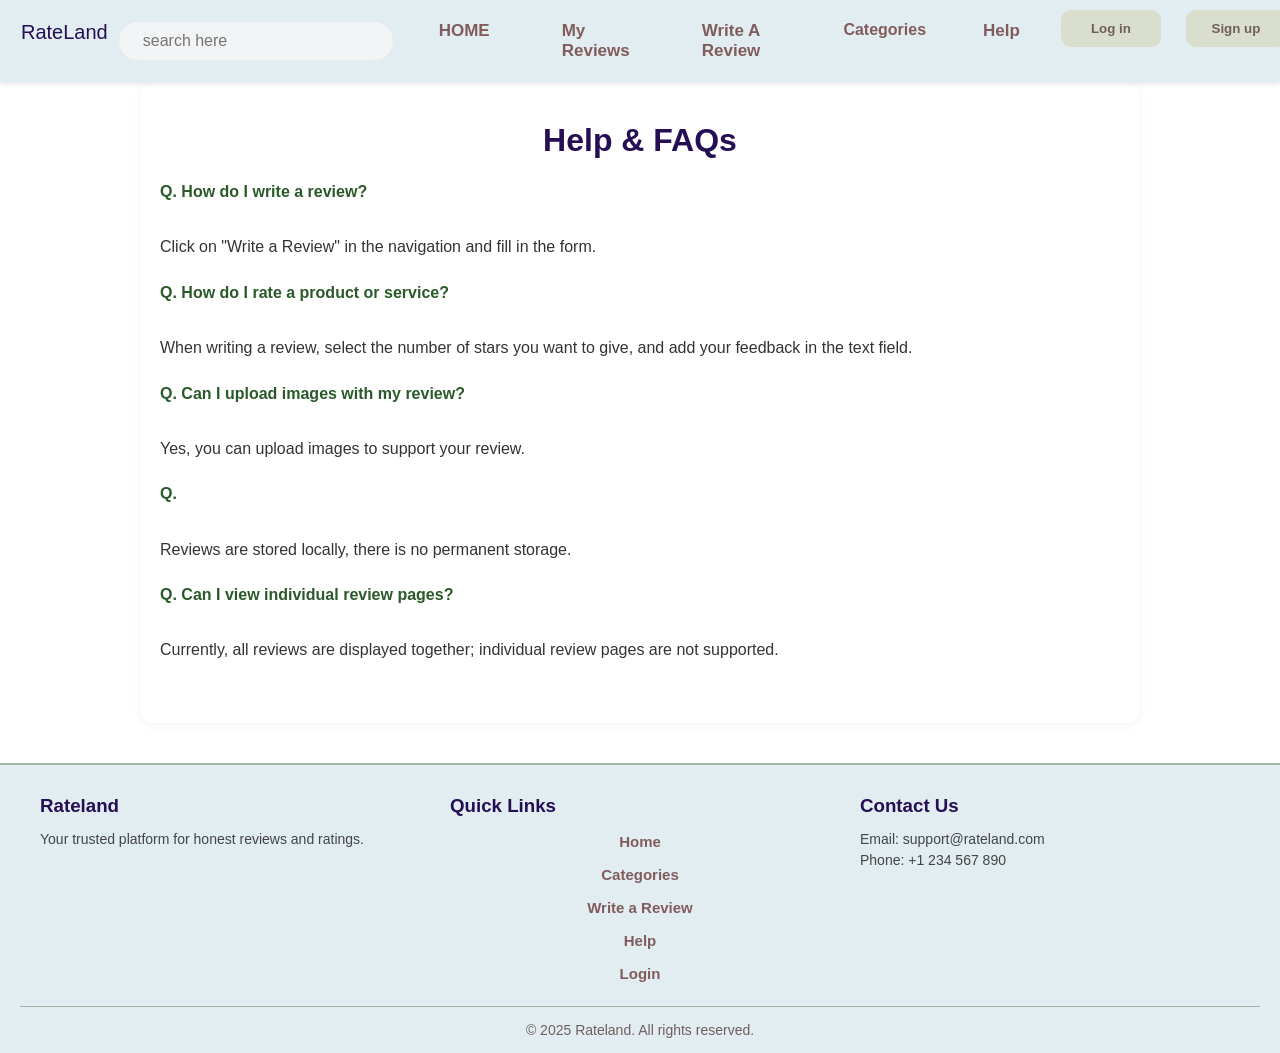
<file: help.html>
<!DOCTYPE html>
<html lang="en">
<head>
  <meta charset="UTF-8">
  <meta name="viewport" content="width=device-width, initial-scale=1.0">
  <title>Help - Rateland</title>
<style>
      * {
        box-sizing: border-box;
        margin: 0;
        padding: 0;
        font-family: 'Poppins', sans-serif;
        --padding:14px;
    }header{
        position: sticky;
        top: 0;
        display: flex;
        justify-content: space-between;
        align-items: start;
        padding: 10px;
        background: #e1edf1;
        box-shadow: 0 2px 5px rgba(0,0,0,0.1);
    }
    .rateland{
        padding: 11px;
        font-size: 20px;
        font-family:'Poppins',sans-serif;
        color: #260e54;
    }
    header nav a{
        padding: 11px;
        margin: 0 15px;
        text-decoration: none;
        color: #825c5c;
        font-size: 17px;
        font-weight: 700;
    }
    nav{
        display: flex;
        justify-content: space-between;
        align-items: center;
        gap: 20px;
        
    }
    .navbar a:hover {
        padding: 11px;
        background-color: #ddd;
        color: rgb(86, 68, 68);
    }
    .nav-links{
        display: flex;
        gap: 20px;
        }
    .search-container{
        width: 300px;
        display: flex;
        align-items: center;
        background: #f2f4f6;
        border-radius: 20px;
        padding: 10px 10px 10px;
        margin-right: auto;
    }
    .search-input{
        font-size: 16px;
        font-family: 'Lexend', sans-serif;
        color: #333;
        margin-left: var(--padding);
        outline: none;
        border: none;
        background: transparent;
    }
    
    /*categories dropdown menu*/
    .dropbtn {
      color: #825c5c;
      padding: 11px;
      font-size: 16px;
      border: none;
      cursor: pointer;
      background: none;
      font-weight: 700;
    }

    .dropdown {
      position: relative;
      display: inline-block;
    }

    .dropdown-content {
      display: none;
      position: absolute;
      background-color: #f9f9f9;
      min-width: 160px;
      box-shadow: 0px 8px 16px 0px rgba(0,0,0,0.2);
      z-index: 1;
      border-radius: 5px;
      overflow: hidden;
    }

    .dropdown-content a {
      color: black;
      padding: 12px 16px;
      text-decoration: none;
      display: block;
    }

    .dropdown-content a:hover {
      background-color: #f1f1f1;
    }

    .dropdown:hover .dropdown-content {
      display: block;
    }

    .dropdown:hover .dropbtn {
      background-color: #94c096;
    }

    /* Mobile Responsiveness */
    @media (max-width: 768px) {
      header {
        flex-wrap: wrap;
        align-items: center;
        gap: 15px;
        padding: 15px;
      }

      .rateland {
        font-size: 22px;
        padding: 8px;
      }

      nav {
        flex-direction: row;
        flex-wrap: wrap;
        gap: 10px;
      }

      .search-container {
        width: 100%;
        order: 3;
        margin: 0;
      }

      .nav-links {
        flex-wrap: wrap;
        justify-content: center;
        gap: 5px;
        order: 2;
      }

      .nav-links a {
        padding: 8px 12px;
        margin: 0 2px;
        font-size: 14px;
        white-space: nowrap;
      }

      .dropdown {
        position: relative;
      }

      .dropdown-content {
        display: none;
        position: absolute;
        top: 100%;
        left: 0;
        background-color: #f9f9f9;
        min-width: 160px;
        box-shadow: 0px 8px 16px 0px rgba(0,0,0,0.2);
        z-index: 1000;
        border-radius: 5px;
        overflow: hidden;
      }

      .dropdown:hover .dropdown-content {
        display: block;
      }

      .dropdown-content a {
        color: black;
        padding: 12px 16px;
        text-decoration: none;
        display: block;
        font-size: 14px;
      }

      .dropdown-content a:hover {
        background-color: #f1f1f1;
      }}
      .btn {
        display: flex;
        justify-content: center;
        gap: 10px;
        order: 1;
      }
    .btn button{
        width: 100px;
        margin-left: 15px;
        padding: 11px;
        border-radius: 10px;
        border: none;
        font-weight: 700;
        cursor: pointer;
    }
    .btn button:hover{
        color: #000;
    }
    .btn-login{
        background-color: rgb(218, 222, 204);
        color: #6f5e5e;   
    }
    .btn-signup{
        background-color: rgb(218, 222, 204);
        color: #6f5e5e;
    }
/*nav bar ends*/
/* css for help and faqs*/
.reviews {
  background-color: #fff;
  padding: 40px 20px;
  max-width: 1000px;
  margin: 0 auto;
  border-radius: 12px;
  box-shadow: 0 2px 10px rgba(0,0,0,0.05);
  font-family: 'Poppins', sans-serif;
}

.reviews h2 {
  font-size: 2rem;
  color: #260e54;
  margin-bottom: 20px;
  text-align: center;
}

.reviews p {
  font-size: 1rem;
  color: #333;
  margin-bottom: 20px;
  line-height: 1.6;
}

.reviews strong {
  color: #2a592a;
  display: block;
  margin-bottom: 4px;
  font-weight: 600;
}

/* Optional: Animate FAQ entries on scroll */
@media (prefers-reduced-motion: no-preference) {
  .reviews p {
    opacity: 0;
    transform: translateY(10px);
    animation: fadeInUp 0.5s ease forwards;
  }

  .reviews p:nth-child(2) { animation-delay: 0.1s; }
  .reviews p:nth-child(3) { animation-delay: 0.2s; }
  .reviews p:nth-child(4) { animation-delay: 0.3s; }

  @keyframes fadeInUp {
    to {
      opacity: 1;
      transform: translateY(0);
    }
  }
}
/*footer*/
footer {
  background-color: #e1edf1; /* same as header bg */
  color: #825c5c;            /* your h2 text color */
  padding: 30px 20px 15px;
  font-family: 'Poppins', sans-serif;
  border-top: 2px solid #a3b5a7;
  margin-top: 40px;
}

.footer-container {
  max-width: 1200px;
  margin: 0 auto;
  display: flex;
  justify-content: space-between;
  gap: 30px;
  flex-wrap: wrap;
}

.footer-section {
  flex: 1 1 250px;
  min-width: 200px;
}

.footer-section h3 {
  font-weight: 700;
  margin-bottom: 12px;
  color: #260e54; /* rateland purple */
}

.footer-section p {
  font-size: 14px;
  line-height: 1.5;
  color: #444;
}

.footer-nav {
  display: flex;
  flex-direction: column;
  gap: 8px;
}

.footer-nav a {
  text-decoration: none;
  color: #825c5c;
  font-weight: 600;
  font-size: 15px;
  padding: 4px 0;
  transition: color 0.3s ease;
}

.footer-nav a:hover {
  color: #2a592a; /* your green hover */
}

.footer-bottom {
  text-align: center;
  padding: 15px 10px 0;
  font-size: 14px;
  color: #6f5e5e;
  border-top: 1px solid #a3b5a7;
  margin-top: 20px;
}

/* Responsive */
@media (max-width: 768px) {
  .footer-container {
    flex-direction: column;
    gap: 20px;
  }
  .footer-section {
    flex: 1 1 100%;
  }
}

</style></head>
<body>
  <header>
        <div class="rateland">RateLand</div>
        <nav class="navbar" id="navbar">
            <div class="search-container">
                <span class="search-icon material-symbols-outlined"></span>
                <input type="search" class="search-input" placeholder="search here">
            </div>
            <div class="nav-links">
                <a class="active" href="mainhome.html">HOME</a>
                <a href="myreviews.html">My Reviews</a>
                <a href="writearev.html">Write A Review</a>
                <div class="dropdown">
                    <button onclick="window.location.href='categories.html'" class="dropbtn">Categories</button>
                    <div class="dropdown-content">
                        <a href="categories.html">Clothing</a>
                        <a href="categories.html">Services</a>
                    </div>
                </div>
                <a href="help.html">Help</a>
            </div>
        </nav>
        <div class="btn">
            <button onclick="window.location.href='login.html'" class="btn-login">Log in</button>
            <button onclick="window.location.href='signup.html'" class="btn-signup">Sign up</button>
        </div>
    </header>

  <section class="reviews">
    <h2>Help & FAQs</h2>
    <p><strong>Q. How do I write a review?</strong><br>Click on "Write a Review" in the navigation and fill in the form.</p>
    <p><strong>Q. How do I rate a product or service?</strong><br>When writing a review, select the number of stars you want to give, and add your feedback in the text field.</p>
    <p><strong>Q. Can I upload images with my review?</strong><br>Yes, you can upload images to support your review.</p>
    <p><strong>Q. </strong><br>Reviews are stored locally, there is no permanent storage.</p>
    <p><strong>Q. Can I view individual review pages?</strong><br>Currently, all reviews are displayed together; individual review pages are not supported.</p>

  </section>

<footer>
  <div class="footer-container">
    <div class="footer-section">
      <h3>Rateland</h3>
      <p>Your trusted platform for honest reviews and ratings.</p>
    </div>
    <div class="footer-section">
      <h3>Quick Links</h3>
      <nav class="footer-nav">
        <a href="mainhome.html">Home</a>
        <a href="#">Categories</a>
        <a href="writearev.html">Write a Review</a>
        <a href="help.html">Help</a>
        <a href="login.html">Login</a>
      </nav>
    </div>
    <div class="footer-section">
      <h3>Contact Us</h3>
      <p>Email: support@rateland.com</p>
      <p>Phone: +1 234 567 890</p>
    </div>
  </div>
  <div class="footer-bottom">
    &copy; 2025 Rateland. All rights reserved.
  </div>
</footer>

  
  <script>
    document.addEventListener('DOMContentLoaded', () => {
  console.log("Rateland loaded");
});

  </script>
</body>
</html>
</file>
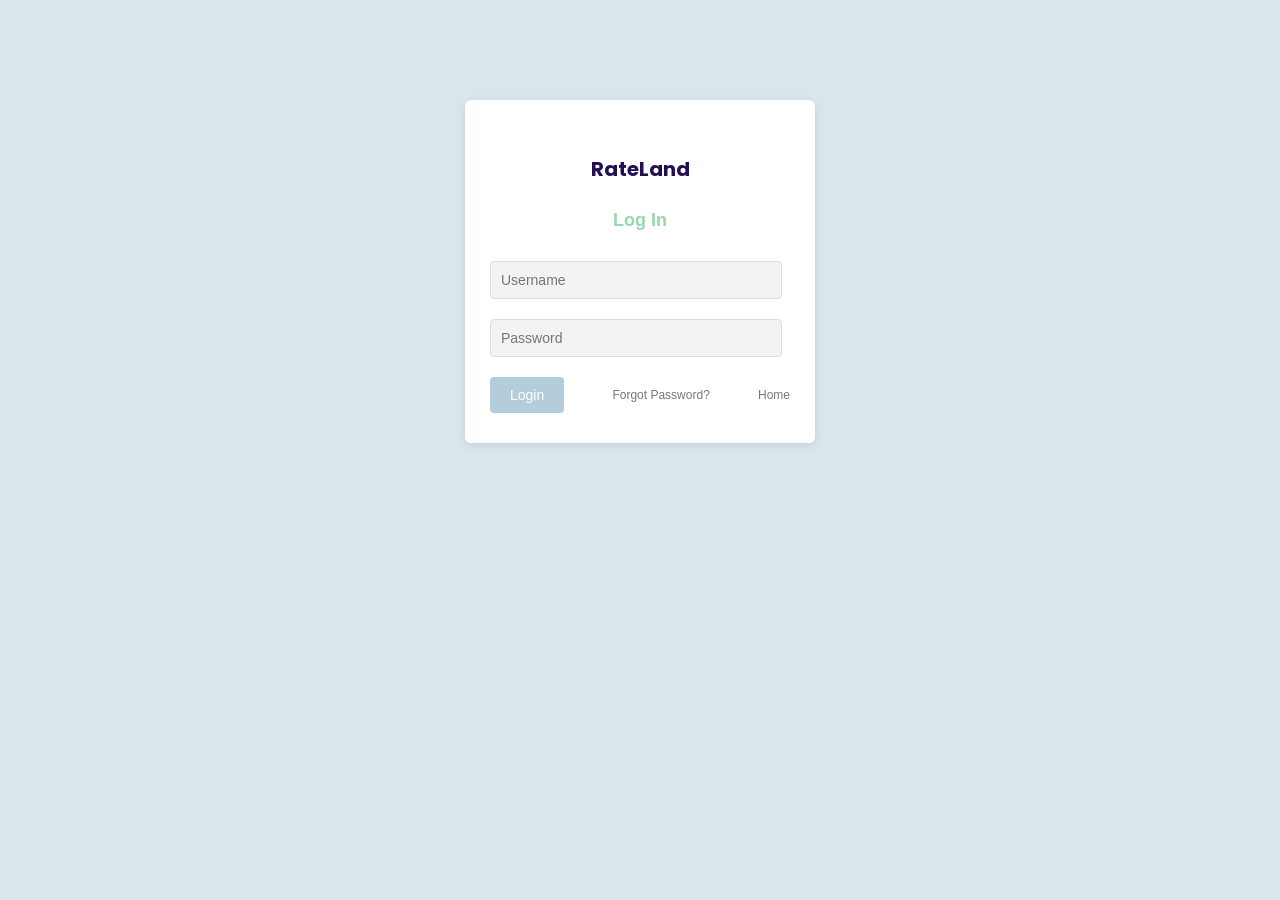
<file: login.html>
<!DOCTYPE html> 
<html lang="en"> 
    <head> 
        <meta charset="UTF-8"> 
        <meta name="viewport" content="width=device-width, initial-scale=1.0">
        <title>Login Page</title> 
        <link href="https://fonts.googleapis.com/css2?family=Poppins:wght@400;600&display=swap" rel="stylesheet">
        <style> 

    .rateland{
        text-align: center;
        padding: 11px;
        font-size: 20px;
        font-family: 'Poppins',sans ;
        color: #260e54;
    }
        body { 
        margin: 0; 
        padding: 0; 
        font-family: Arial, sans-serif; 
        background: #d9e7ed;
     }
     .login-box {
        width: 300px;
        background: #ffffff;
        padding: 30px 25px;
        box-shadow: 0 2px 8px rgba(0, 0, 0, 0.1);
        border-radius: 6px;
        margin: 100px auto;
    }

    .login-box h2 {
        text-align: center;
        margin-bottom: 20px;
        font-size: 18px;
        color: #99d7ac;
    }

    .login-box input[type="text"],
    .login-box input[type="password"] {
        width: 90%;
        padding: 10px;
        margin: 10px 0;
        border: 1px solid #ddd;
        background-color: #f3f3f3;
        border-radius: 4px;
        font-size: 14px;
    }

.login-box .actions {
  display: flex;
  justify-content: space-between;
  align-items: center;
  margin-top: 10px;
}

.login-box input[type="submit"] {
  background-color: #b3cddc;
  color: #ffffff;
  border: none;
  padding: 10px 20px;
  font-size: 14px;
  border-radius: 4px;
  cursor: pointer;
}
.login-box input[type="submit"]:hover {
  background-color: #cadbe6;
}
.login-box a {
  font-size: 12px;
  color: #777;
  text-decoration: none;
}

.login-box a:hover {
  text-decoration: underline;
  color: #ebc3c3;
}
</style> 
</head> 
<body> 
    <div class="login-box"> 
        <h1 class="rateland">RateLand</h1>
        <h2>Log In</h2> 
        <form> 
            <input type="text" placeholder="Username" required>
            <input type="password" placeholder="Password" required> 
            <div class="actions"> <input type="submit" value="Login">
                <a href="#">Forgot Password?</a> 
                <a href="mainhome.html">Home</a>
            </div> 
        </form> 
    </div> 
</body> 
</html>
</file>
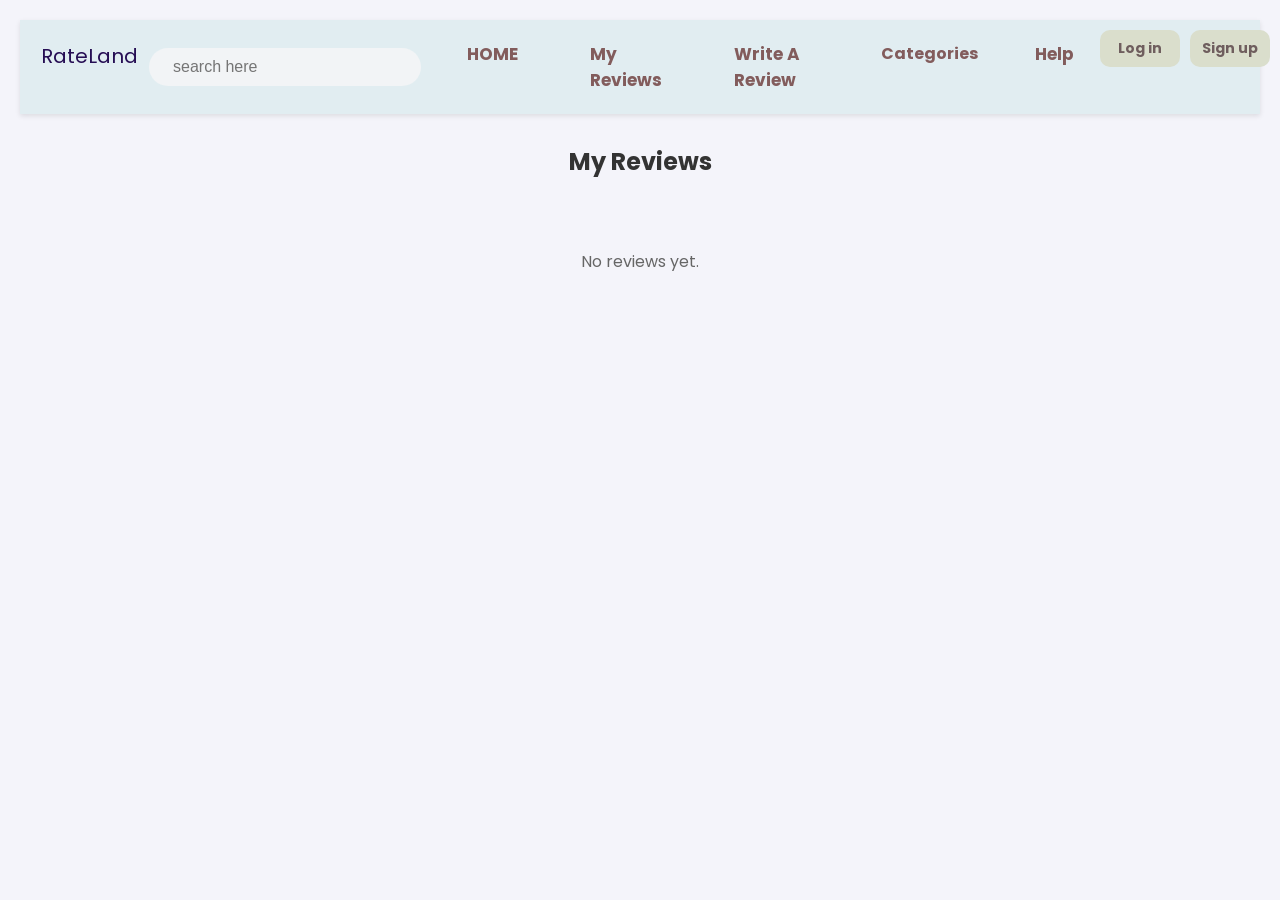
<file: myreviews.html>
<!DOCTYPE html>
<html lang="en">
<head>
  <meta charset="UTF-8" />
  <title>My Reviews</title>
  <meta name="viewport" content="width=device-width, initial-scale=1.0" />
  <link href="https://fonts.googleapis.com/css2?family=Poppins:wght@400;600&display=swap" rel="stylesheet" />
  <style>
    /* navbar */

    * {
      box-sizing: border-box;
      margin: 0;
      padding: 0;
      font-family: 'Poppins', sans-serif;
      --padding:14px;
    }
header{
        position: sticky;
        top: 0;
        display: flex;
        justify-content: space-between;
        align-items: start;
        padding: 10px;
        background: #e1edf1;
        box-shadow: 0 2px 5px rgba(0,0,0,0.1);
    }
    .rateland {
      padding: 11px;
      font-size: 20px;
      font-family:'Poppins',sans-serif;
      color: #260e54;
    }
    header nav a {
      padding: 11px;
      margin: 0 15px;
      text-decoration: none;
      color: #825c5c;
      font-size: 17px;
      font-weight: 700;
    }
    nav {
      display: flex;
      justify-content: space-between;
      align-items: center;
      gap: 20px;
    }
    .navbar a:hover {
      padding: 11px;
      background-color: #ddd;
      color: rgb(86, 68, 68);
    }
    .nav-links {
      display: flex;
      gap: 20px;
    }
    .navbar-search-container {
      width: 300px;
      display: flex;
      align-items: center;
      background: #f2f4f6;
      border-radius: 20px;
      padding: 10px 10px 10px;
      margin-right: auto;
    }
    .navbar-search-input {
      font-size: 16px;
      font-family: 'Lexend', sans-serif;
      color: #333;
      margin-left: var(--padding);
      outline: none;
      border: none;
      background: transparent;
    }

    /* categories dropdown menu */
    .dropbtn {
      color: #825c5c;
      padding: 11px;
      font-size: 16px;
      border: none;
      cursor: pointer;
      background: none;
      font-weight: 700;
    }
    .dropdown {
      position: relative;
      display: inline-block;
    }
    .dropdown-content {
      display: none;
      position: absolute;
      background-color: #f9f9f9;
      min-width: 160px;
      box-shadow: 0px 8px 16px 0px rgba(0,0,0,0.2);
      z-index: 1;
      border-radius: 5px;
      overflow: hidden;
    }
    .dropdown-content a {
      color: black;
      padding: 12px 16px;
      text-decoration: none;
      display: block;
    }
    .dropdown-content a:hover {
      background-color: #f1f1f1;
    }
    .dropdown:hover .dropdown-content {
      display: block;
    }
    .dropdown:hover .dropbtn {
      background-color: #94c096;
    }

    /* Mobile Responsiveness */
    @media (max-width: 768px) {
      header {
        flex-wrap: wrap;
        align-items: center;
        gap: 15px;
        padding: 15px;
      }
      .rateland {
        font-size: 22px;
        padding: 8px;
      }
      nav {
        flex-direction: row;
        flex-wrap: wrap;
        gap: 10px;
      }
      .navbar-search-container {
        width: 100%;
        order: 3;
        margin: 0;
      }
      .nav-links {
        flex-wrap: wrap;
        justify-content: center;
        gap: 5px;
        order: 2;
      }
      .nav-links a {
        padding: 8px 12px;
        margin: 0 2px;
        font-size: 14px;
        white-space: nowrap;
      }
      .dropdown {
        position: relative;
      }
      .dropdown-content {
        top: 100%;
        left: 0;
        background-color: #f9f9f9;
        min-width: 160px;
        box-shadow: 0px 8px 16px 0px rgba(0,0,0,0.2);
        z-index: 1000;
        border-radius: 5px;
        overflow: hidden;
      }
      .dropdown-content a {
        font-size: 14px;
      }}
            .btn {
        display: flex;
        justify-content: center;
        gap: 10px;
        order: 1;
      }
      .btn button {
        width: 80px;
        margin: 0;
        padding: 8px;
        font-size: 14px;
        border-radius: 10px;
        border: none;
        font-weight: 700;
        cursor: pointer;
      }
    
    .button {
  background-color: #e5e7d8; /* soft light background */
  color: #5a4f4f;            /* soft text color */
  border: none;              /* remove border */
  border-radius: 12px;       /* rounded corners */
  padding: 10px 20px;        /* padding for size */
  font-weight: 500;          /* medium bold text */
  font-family: sans-serif;
  cursor: pointer;
  margin-right: 10px;
  transition: background-color 0.3s, transform 0.2s;
}

.button:hover {
  background-color: #dcded0;
  transform: scale(1.02);
}

.button.active {
  font-weight: bold;
  color: black;
}

    .btn-login {
      background-color: rgb(218, 222, 204);
      color: #6f5e5e;   
    }
    .btn-signup {
      background-color: rgb(218, 222, 204);
      color: #6f5e5e;
    }

    body {
      background: #f4f4fa;
      padding: 20px;
    }
    h2 {
      text-align: center;
      margin-top: 30px;
      margin-bottom: 30px;
      color: #333;
    }
    .review-container {
      max-width: 900px;
      margin: auto;
      display: flex;
      flex-direction: column;
      gap: 20px;
    }
    .review-card {
      display: flex;
      background: #fff;
      border-radius: 16px;
      padding: 20px;
      box-shadow: 0 4px 12px rgba(0,0,0,0.06);
      gap: 20px;
      align-items: flex-start;
      flex-wrap: wrap;
    }
    .review-info {
      flex: 1;
      min-width: 250px;
    }
    .brand-header {
      display: flex;
      align-items: center;
      gap: 10px;
      margin-bottom: 10px;
    }
    .brand-header img {
      width: 30px;
      height: 30px;
      border-radius: 6px;
      object-fit: contain;
    }
    .stars {
      color: #ffc107;
      font-size: 18px;
      margin-bottom: 10px;
    }
    .editable-title,
    .editable-message {
      margin: 6px 0;
      word-break: break-word;
    }
    .editable-title {
      font-weight: 600;
      font-size: 17px;
    }
    .editable-message {
      font-size: 15px;
      color: #444;
    }
    .media-preview img,
    .media-preview video {
      max-width: 160px;
      max-height: 120px;
      border-radius: 10px;
      object-fit: cover;
    }
    .action-buttons {
      margin-top: 10px;
      display: flex;
      gap: 10px;
      flex-wrap: wrap;
    }
    .action-buttons button {
      padding: 6px 12px;
      font-size: 14px;
      border: none;
      border-radius: 6px;
      cursor: pointer;
      transition: background 0.2s;
    }
    .edit-btn {
      background-color: #e0e0e0;
    }
    .delete-btn {
      background-color: #ffe1e1;
      color: #c00;
    }
    .no-reviews {
      text-align: center;
      color: #666;
      font-size: 16px;
      margin-top: 40px;
    }
  </style>
</head>
<body>

  <header>
    <div class="rateland">RateLand</div>
    <nav class="navbar" id="navbar">
      <div class="navbar-search-container">
        <span class="search-icon material-symbols-outlined"></span>
        <input type="search" class="navbar-search-input" placeholder="search here">
      </div>
      <div class="nav-links">
        <a class="active" href="mainhome.html">HOME</a>
        <a href="myreviews.html">My Reviews</a>
        <a href="writearev.html">Write A Review</a>
        <div class="dropdown">
          <button onclick="window.location.href='categories.html'" class="dropbtn">Categories</button>
          <div class="dropdown-content">
            <a href="categories.html">Clothing</a>
            <a href="categories.html">Services</a>
          </div>
        </div>
        <a href="help.html">Help</a>
      </div>
    </nav>
    <div class="btn">
      <button onclick="window.location.href='login.html'" class="btn-login">Log in</button>
      <button onclick="window.location.href='signup.html'" class="btn-signup">Sign up</button>
    </div>
  </header>

  <h2>My Reviews</h2>
  <div class="review-container" id="reviewContainer"></div>

  <script>
    const container = document.getElementById("reviewContainer");

    function getReviews() {
      return JSON.parse(localStorage.getItem("myReviews") || "[]");
    }

    function saveReviews(data) {
      localStorage.setItem("myReviews", JSON.stringify(data));
    }

    function renderReviews() {
      const reviews = getReviews();
      container.innerHTML = "";

      if (reviews.length === 0) {
        container.innerHTML = "<p class='no-reviews'>No reviews yet.</p>";
        return;
      }

      reviews.forEach((review, i) => {
        const card = document.createElement("div");
        card.className = "review-card";

        const stars = "★".repeat(review.rating) + "☆".repeat(5 - review.rating);

        let mediaHTML = "";
        if (review.file) {
          if (review.file.startsWith("data:video")) {
            mediaHTML = `<video controls src="${review.file}"></video>`;
          } else {
            mediaHTML = `<img src="${review.file}" alt="Uploaded Image">`;
          }
        }

        card.innerHTML = `
          <div class="review-info">
            <div class="brand-header">
              <img src="${review.logo || '#'}" alt="${review.brand}">
              <strong>${review.brand}</strong>
            </div>
            <div class="stars">${stars}</div>
            <div class="editable-title" contenteditable="false">${review.title}</div>
            <div class="editable-message" contenteditable="false">${review.message}</div>
            <div class="action-buttons">
              <button class="edit-btn">📝 Edit</button>
              <button class="delete-btn">🗑 Delete</button>
            </div>
          </div>
          <div class="media-preview">${mediaHTML}</div>
        `;

        const editBtn = card.querySelector(".edit-btn");
        const deleteBtn = card.querySelector(".delete-btn");

        editBtn.addEventListener("click", () => window.editReview(i, editBtn));
        deleteBtn.addEventListener("click", () => window.deleteReview(i));

        container.appendChild(card);
      });
    }

    window.editReview = function(index, btn) {
      const reviews = getReviews();
      const card = btn.closest(".review-card");
      const title = card.querySelector(".editable-title");
      const message = card.querySelector(".editable-message");

      const editing = btn.textContent.includes("Save");

      if (editing) {
        reviews[index].title = title.textContent.trim();
        reviews[index].message = message.textContent.trim();
        saveReviews(reviews);
        title.contentEditable = false;
        message.contentEditable = false;
        btn.innerHTML = "📝 Edit";
      } else {
        title.contentEditable = true;
        message.contentEditable = true;
        title.focus();
        btn.innerHTML = "💾 Save";
      }
    };

    window.deleteReview = function(index) {
      const reviews = getReviews();
      if (confirm("Delete this review?")) {
        reviews.splice(index, 1);
        saveReviews(reviews);
        renderReviews();
      }
    };

    renderReviews();
  </script>
</body>
</html>
</file>
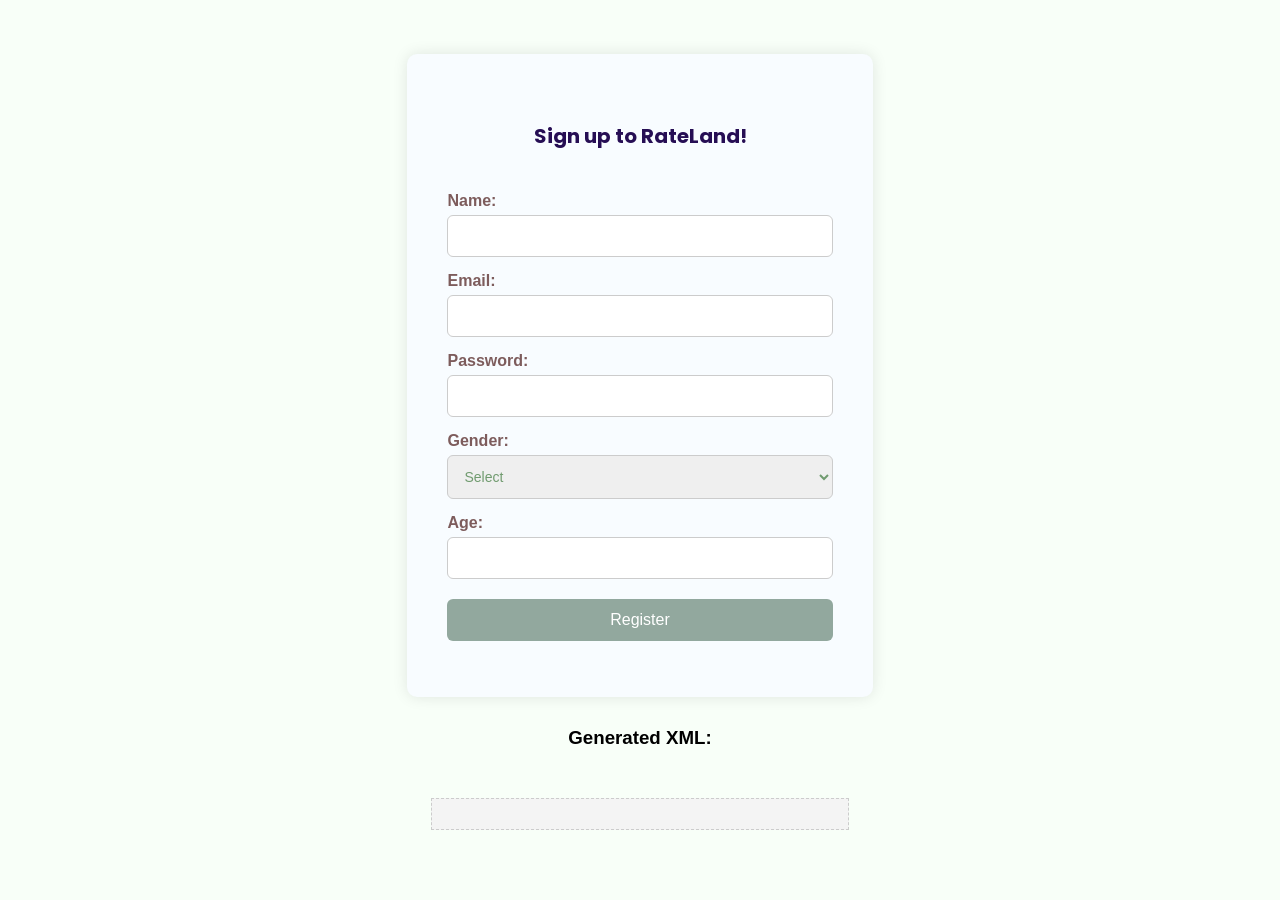
<file: signup.html>
<!DOCTYPE html>
<html lang="en">
<head>
  <meta charset="UTF-8">
  <meta name="viewport" content="width=device-width, initial-scale=1.0">
  <link href="https://fonts.googleapis.com/css2?family=Poppins:wght@400;600&display=swap" rel="stylesheet">
  <title>RateLand Registration Form</title>
  <style>
    html, body {
      height: 100%;
      margin: 0;
      font-family: "Segoe UI", Tahoma, Geneva, Verdana, sans-serif;
      background-color: #f8fff8;
      display: flex;
      justify-content: center;
      align-items: center;
      flex-direction: column;
    }

    .form-container {
      background-color: #f8fcff;
      border-radius: 10px;
      padding: 40px;
      box-shadow: 0 0 15px rgba(0, 0, 0, 0.1);
      width: 100%;
      max-width: 500px;
    }

    h2 {
      text-align: center;
      margin-bottom: 30px;
      padding: 11px;
      font-size: 20px;
      font-family:'Poppins',sans-serif;
      color: #260e54;
    }
    h3{
      margin-top: 30px;
    }

    label {
      font-weight: bold;
      display: block;
      margin-top: 15px;
      margin-bottom: 5px;
      color: #7d5c5c;
    }

    input, select {
      width: 100%;
      padding: 12px;
      border: 1px solid #ccc;
      border-radius: 6px;
      font-size: 14px;
      box-sizing: border-box;
      color: #709b6f;
    }

    input:focus, select:focus {
      outline: none;
      border-color: #a1b9a5;
      box-shadow: 0 0 5px rgba(155, 89, 182, 0.3);
    }

    button {
      background-color: #92a89e;
      color: #fff;
      border: none;
      padding: 12px 20px;
      margin-top: 20px;
      font-size: 16px;
      border-radius: 6px;
      cursor: pointer;
      width: 100%;
    }

    button:hover {
      background-color: #afd5e3;
    }

    .error {
      color: red;
      margin-top: 10px;
      text-align: center;
    }

    #xmlOutput {
      background-color: #f4f4f4;
      border: 1px dashed #ccc;
      padding: 15px;
      white-space: pre-wrap;
      margin-top: 30px;
      font-family: Consolas, monospace;
      width: 100%;
      max-width: 500px;
    }
  </style>
</head>
<body>
  <div class="form-container">
    <h2>Sign up to RateLand!</h2>
    <form id="registrationForm">
      <label for ="name">Name:</label>
      <input type="text" id="name" required>

      <label for ="email">Email:</label>
      <input type="email" id="email" required>

      <label for ="password">Password:</label>
      <input type="password" id="password" required>

      <label>Gender:</label>
      <select aria-label="gender" id="gender" required>
        <option value="">Select</option>
        <option>Male</option>
        <option>Female</option>
        <option>Other</option>
      </select>

      <label for ="age">Age:</label>
      <input type="number" id="age" min="0" required>

      <button type="submit">Register</button>
      <p class="error" id="errorMsg"></p>
    </form>
  </div>

  <h3>Generated XML:</h3>
  <pre id="xmlOutput"></pre>

  <script>
    const form = document.getElementById('registrationForm');
    const errorMsg = document.getElementById('errorMsg');
    const xmlOutput = document.getElementById('xmlOutput');

    form.addEventListener('submit', function(e) {
      e.preventDefault();

      const name = document.getElementById('name').value.trim();
      const email = document.getElementById('email').value.trim();
      const password = document.getElementById('password').value.trim();
      const gender = document.getElementById('gender').value;
      const age = document.getElementById('age').value;

      if (!name || !email || !password || !gender || !age) {
        errorMsg.textContent = "All fields are required.";
        return;
      }

      if (password.length < 6) {
        errorMsg.textContent = "Password must be at least 6 characters.";
        return;
      }

      errorMsg.textContent = "";

      const xml = `
<user>
  <name>${name}</name>
  <email>${email}</email>
  <password>${password}</password>
  <gender>${gender}</gender>
  <age>${age}</age>
</user>`.trim();

      xmlOutput.textContent = xml;
    });
  </script>
</body>
</html>
</file>
